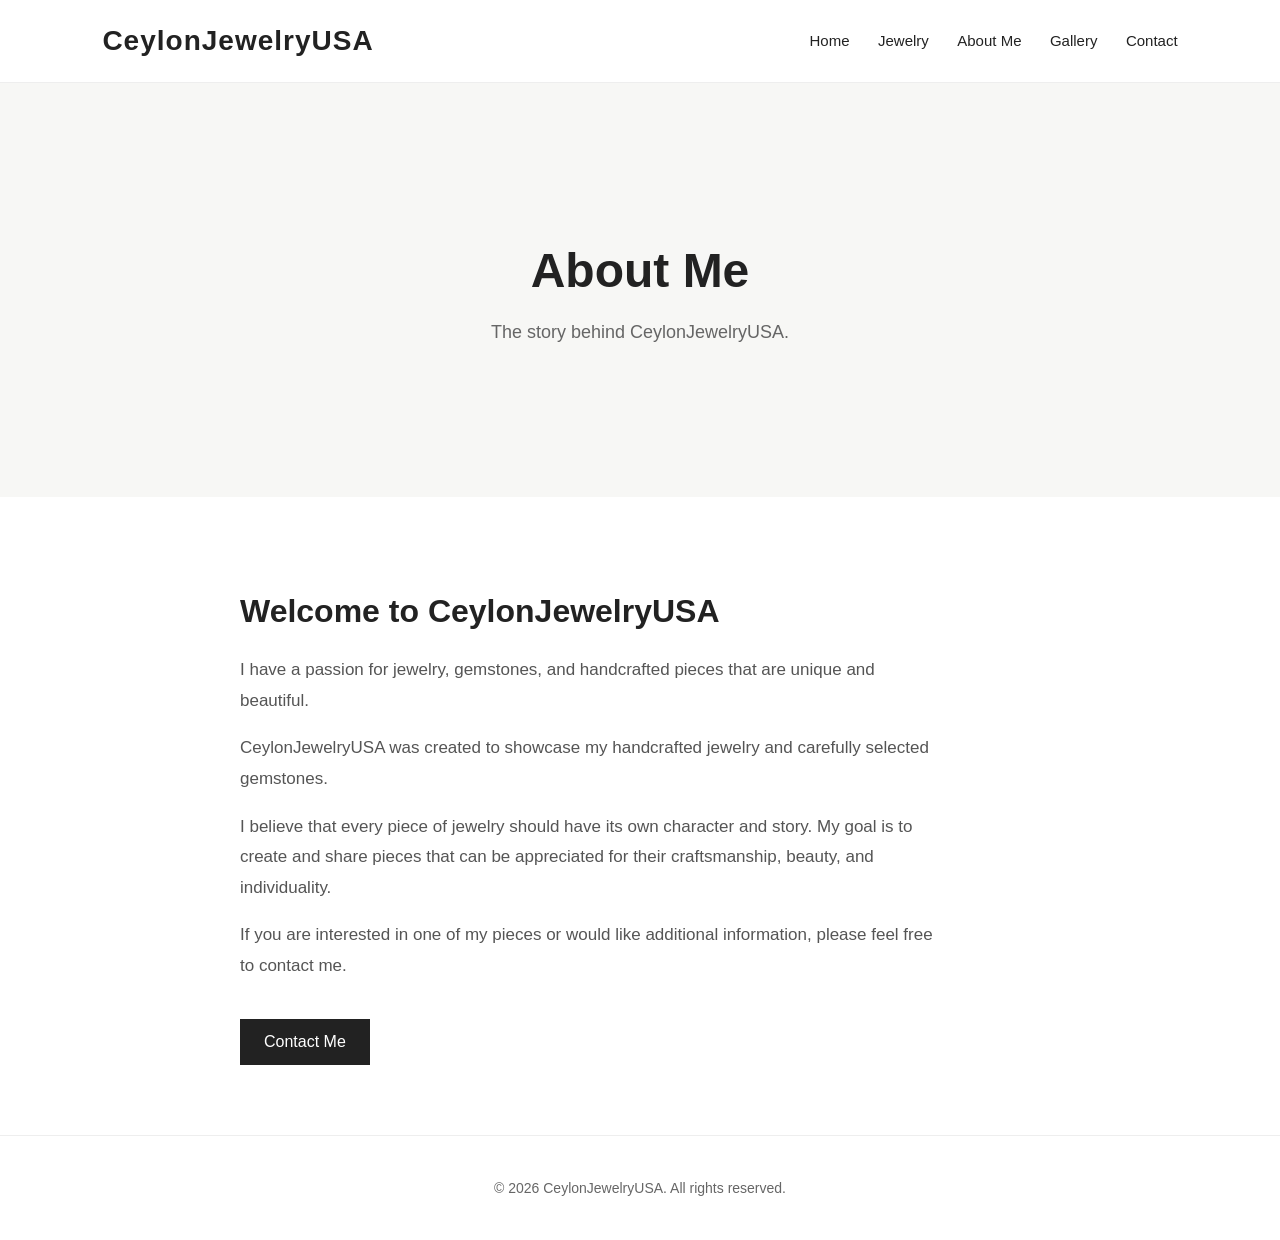
<file: about.html>
<!DOCTYPE html>
<html lang="en">
<head>
    <meta charset="UTF-8">
    <meta name="viewport" content="width=device-width, initial-scale=1.0">

    <title>About Me | CeylonJewelryUSA</title>

    <link rel="stylesheet" href="css/style.css">
</head>

<body>

    <header>
    <h1>
        <a href="index.html" class="logo">CeylonJewelryUSA</a>
    </h1>

    <button class="menu-button"
            aria-label="Open navigation menu">
        ☰
    </button>

    <nav class="main-nav">
        <a href="index.html">Home</a>
        <a href="jewelry.html">Jewelry</a>
        <a href="about.html">About Me</a>
        <a href="gallery.html">Gallery</a>
        <a href="contact.html">Contact</a>
    </nav>
</header>


    <main>

        <section class="page-intro">

            <h2>About Me</h2>

            <p>
                The story behind CeylonJewelryUSA.
            </p>

        </section>


        <section class="about-page">

            <h2>Welcome to CeylonJewelryUSA</h2>

            <p>
                I have a passion for jewelry, gemstones, and handcrafted
                pieces that are unique and beautiful.
            </p>

            <p>
                CeylonJewelryUSA was created to showcase my handcrafted
                jewelry and carefully selected gemstones.
            </p>

            <p>
                I believe that every piece of jewelry should have its own
                character and story. My goal is to create and share pieces
                that can be appreciated for their craftsmanship, beauty,
                and individuality.
            </p>

            <p>
                If you are interested in one of my pieces or would like
                additional information, please feel free to contact me.
            </p>

            <a href="contact.html">Contact Me</a>

        </section>

    </main>


    <footer>
        <p>&copy; 2026 CeylonJewelryUSA. All rights reserved.</p>
    </footer>

    <script src="js/script.js"></script>

</body>
</html>
</file>
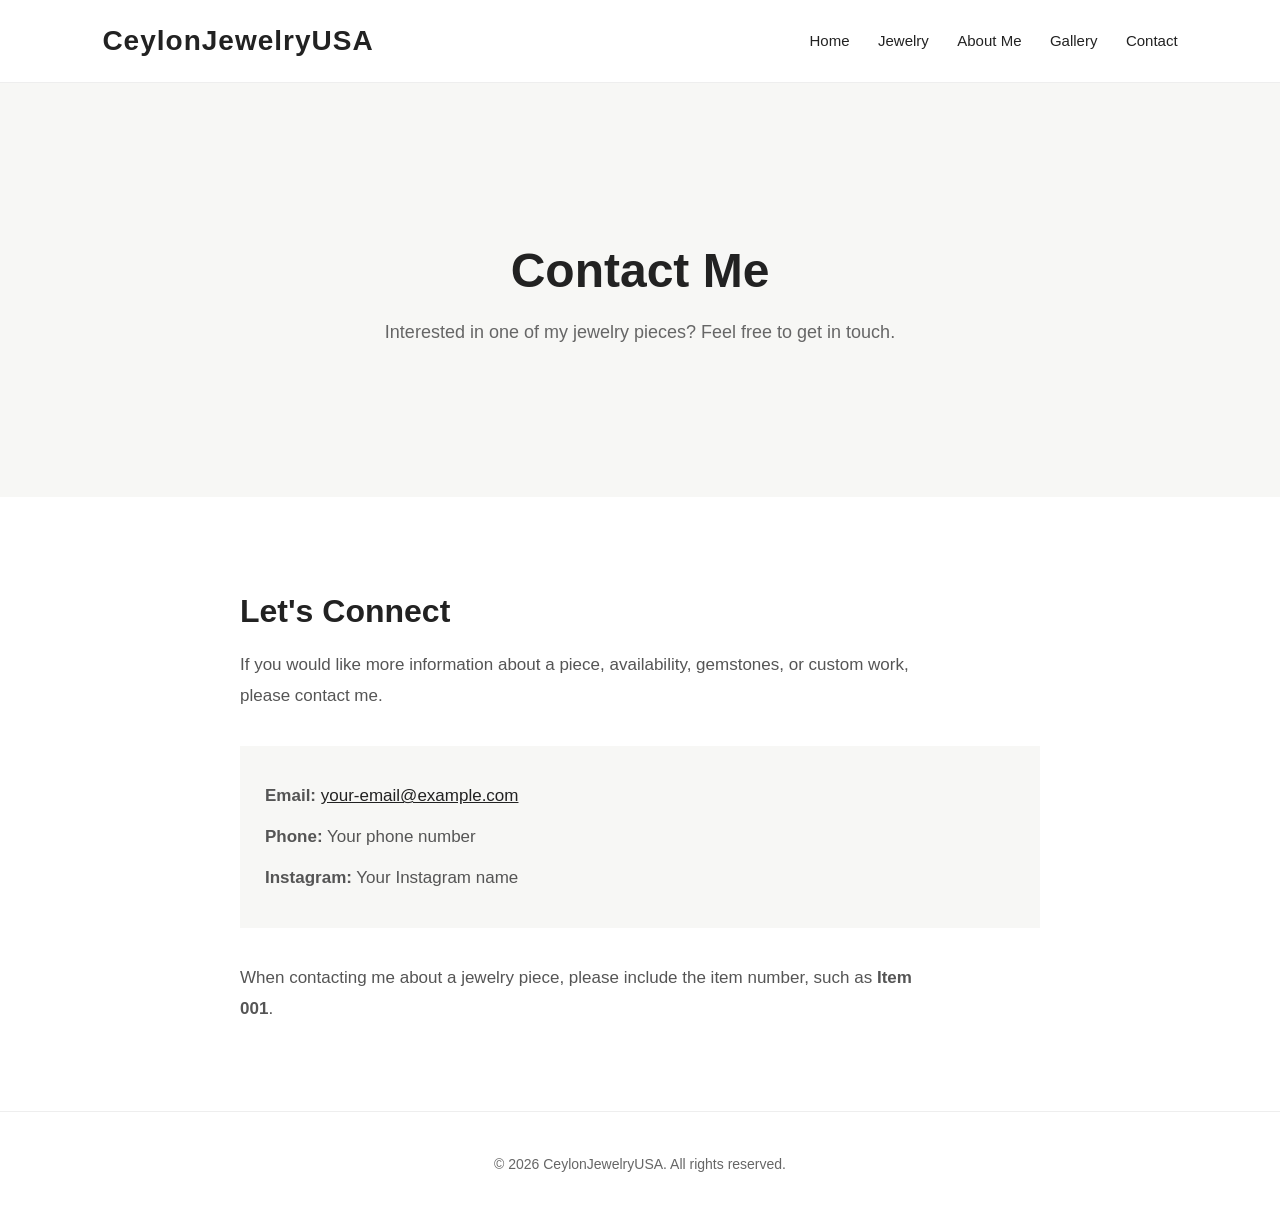
<file: contact.html>
<!DOCTYPE html>
<html lang="en">
<head>
    <meta charset="UTF-8">
    <meta name="viewport" content="width=device-width, initial-scale=1.0">

    <title>Contact | CeylonJewelryUSA</title>

    <link rel="stylesheet" href="css/style.css">
</head>

<body>

<header>
    <h1>
        <a href="index.html" class="logo">CeylonJewelryUSA</a>
    </h1>

    <button class="menu-button"
            aria-label="Open navigation menu">
        ☰
    </button>

    <nav class="main-nav">
        <a href="index.html">Home</a>
        <a href="jewelry.html">Jewelry</a>
        <a href="about.html">About Me</a>
        <a href="gallery.html">Gallery</a>
        <a href="contact.html">Contact</a>
    </nav>
</header>


    <main>

        <section class="page-intro">
            <h2>Contact Me</h2>

            <p>
                Interested in one of my jewelry pieces?
                Feel free to get in touch.
            </p>
        </section>


        <section class="contact-page">

            <h2>Let's Connect</h2>

            <p>
                If you would like more information about a piece,
                availability, gemstones, or custom work, please contact me.
            </p>


            <div class="contact-details">

                <p>
                    <strong>Email:</strong>
                    <a href="mailto:your-email@example.com">
                        your-email@example.com
                    </a>
                </p>

                <p>
                    <strong>Phone:</strong>
                    Your phone number
                </p>

                <p>
                    <strong>Instagram:</strong>
                    Your Instagram name
                </p>

            </div>


            <p>
                When contacting me about a jewelry piece, please include
                the item number, such as <strong>Item 001</strong>.
            </p>

        </section>

    </main>


    <footer>
        <p>&copy; 2026 CeylonJewelryUSA. All rights reserved.</p>
    </footer>

    <script src="js/script.js"></script>

</body>
</html>
</file>
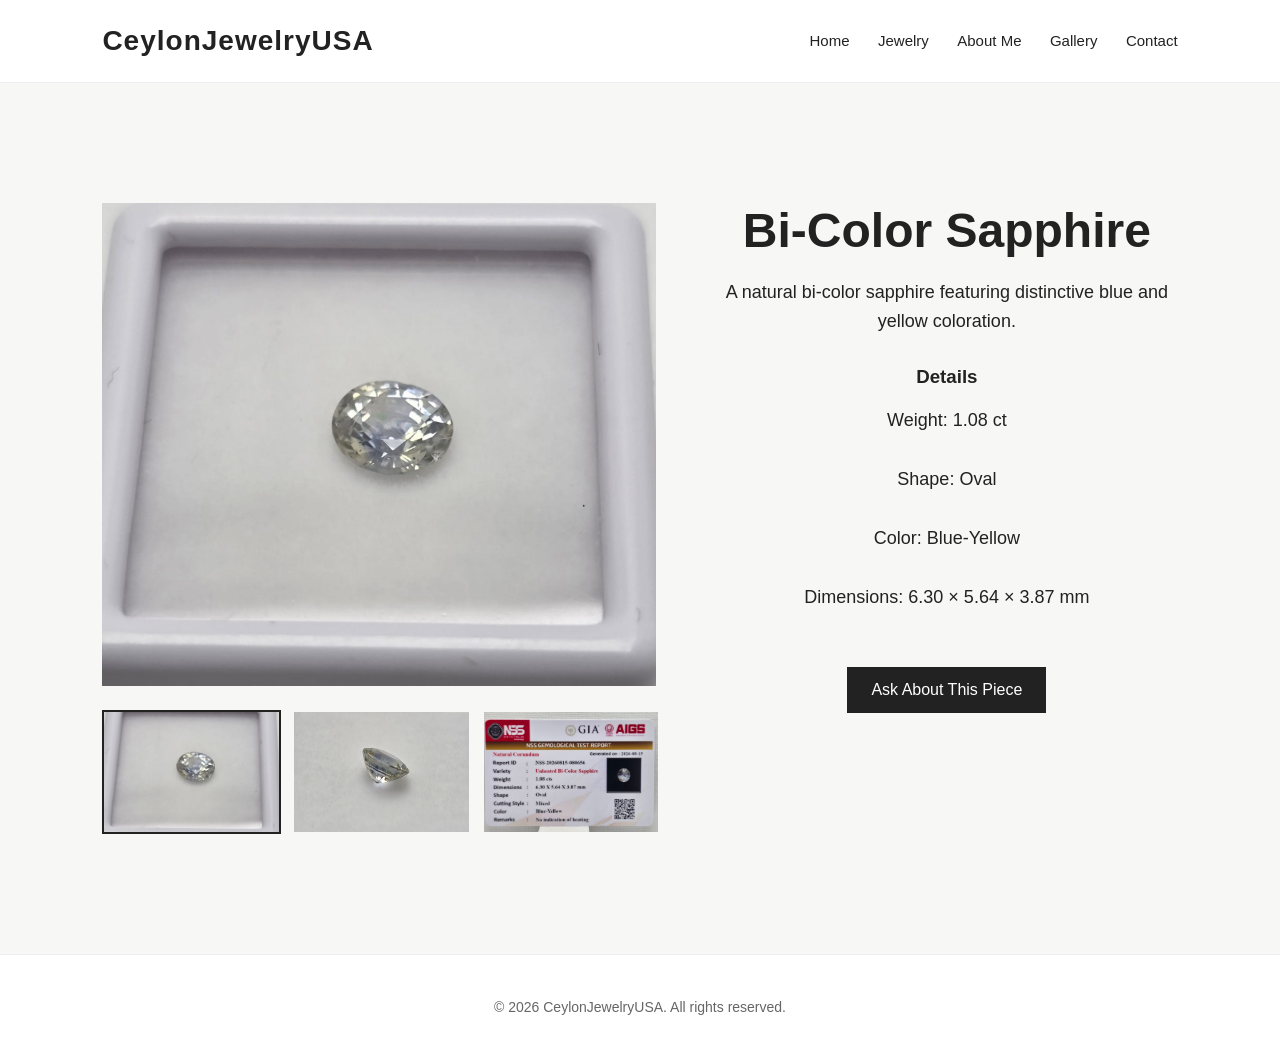
<file: jewelry-item-001.html>
<!DOCTYPE html>
<html lang="en">
<head>
    <meta charset="UTF-8">
    <meta name="viewport" content="width=device-width, initial-scale=1.0">

    <title>Bi-Color Sapphire | CeylonJewelryUSA</title>

    <link rel="stylesheet" href="css/style.css">
</head>

<body>

<header>
    <h1>
        <a href="index.html" class="logo">CeylonJewelryUSA</a>
    </h1>

    <button class="menu-button"
            aria-label="Open navigation menu">
        ☰
    </button>

    <nav class="main-nav">
        <a href="index.html">Home</a>
        <a href="jewelry.html">Jewelry</a>
        <a href="about.html">About Me</a>
        <a href="gallery.html">Gallery</a>
        <a href="contact.html">Contact</a>
    </nav>
</header>


    <main>

        <section class="item-page">

            <div class="item-images">

                <img class="main-item-image"
                     src="images/item-001-main.jpeg"
                     alt="Bi-color sapphire">

                <div class="thumbnail-row">

                    <img src="images/item-001-main.jpeg"
                         alt="Main view of bi-color sapphire">

                    <img src="images/item-001-detail.jpeg"
                         alt="Detailed view of bi-color sapphire">

                    <img src="images/item-001-certificate.jpeg"
                         alt="Certificate for bi-color sapphire">

                </div>

            </div>


            <div class="item-info">

                <h2>Bi-Color Sapphire</h2>

                <p>
                    A natural bi-color sapphire featuring distinctive
                    blue and yellow coloration.
                </p>

                <h3>Details</h3>

                <p>
                    Weight: 1.08 ct
                </p>

                <p>
                    Shape: Oval
                </p>

                <p>
                    Color: Blue-Yellow
                </p>

                <p>
                    Dimensions: 6.30 × 5.64 × 3.87 mm
                </p>

                <a href="contact.html">Ask About This Piece</a>

            </div>

        </section>

    </main>


    <footer>
        <p>&copy; 2026 CeylonJewelryUSA. All rights reserved.</p>
    </footer>

<script src="js/script.js"></script>

</body>
</html>
</file>
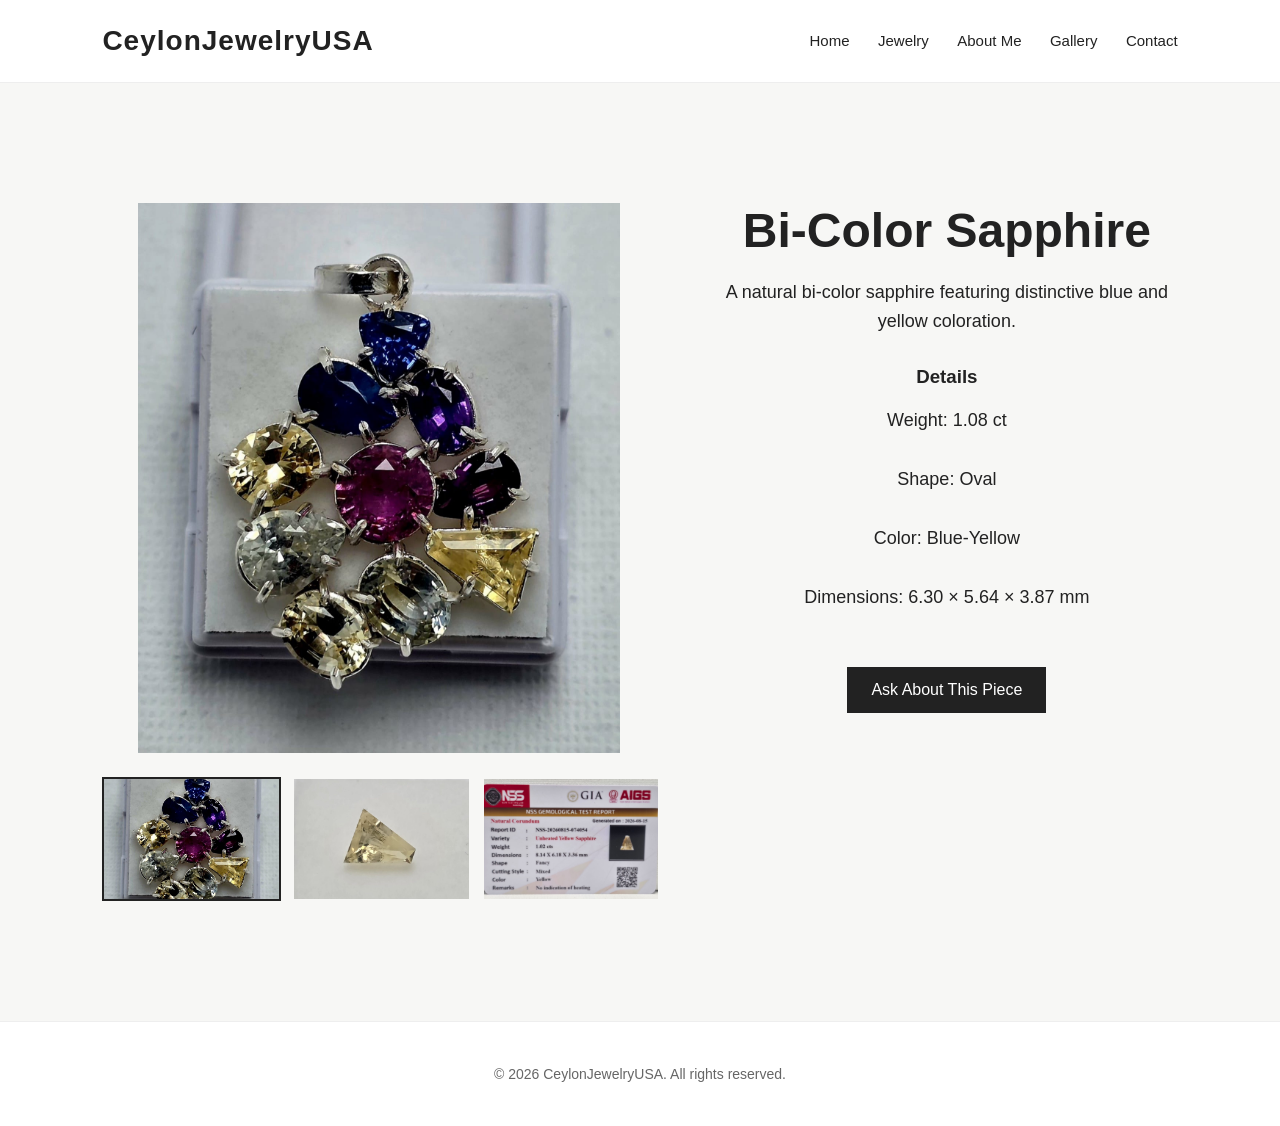
<file: jewelry-item-002.html>
<!DOCTYPE html>
<html lang="en">
<head>
    <meta charset="UTF-8">
    <meta name="viewport" content="width=device-width, initial-scale=1.0">

    <title>Bi-Color Sapphire | CeylonJewelryUSA</title>

    <link rel="stylesheet" href="css/style.css">
</head>

<body>

<header>
    <h1>
        <a href="index.html" class="logo">CeylonJewelryUSA</a>
    </h1>

    <button class="menu-button"
            aria-label="Open navigation menu">
        ☰
    </button>

    <nav class="main-nav">
        <a href="index.html">Home</a>
        <a href="jewelry.html">Jewelry</a>
        <a href="about.html">About Me</a>
        <a href="gallery.html">Gallery</a>
        <a href="contact.html">Contact</a>
    </nav>
</header>


    <main>

        <section class="item-page">

            <div class="item-images">

                <img class="main-item-image"
                     src="images/item-002-main.jpeg"
                     alt="Bi-color sapphire">

                <div class="thumbnail-row">

                    <img src="images/item-002-main.jpeg"
                         alt="Main view of bi-color sapphire">

                    <img src="images/item-002-detail.jpeg"
                         alt="Detailed view of bi-color sapphire">

                    <img src="images/item-002-certificate.jpeg"
                         alt="Certificate for bi-color sapphire">

                </div>

            </div>


            <div class="item-info">

                <h2>Bi-Color Sapphire</h2>

                <p>
                    A natural bi-color sapphire featuring distinctive
                    blue and yellow coloration.
                </p>

                <h3>Details</h3>

                <p>
                    Weight: 1.08 ct
                </p>

                <p>
                    Shape: Oval
                </p>

                <p>
                    Color: Blue-Yellow
                </p>

                <p>
                    Dimensions: 6.30 × 5.64 × 3.87 mm
                </p>

                <a href="contact.html">Ask About This Piece</a>

            </div>

        </section>

    </main>


    <footer>
        <p>&copy; 2026 CeylonJewelryUSA. All rights reserved.</p>
    </footer>

<script src="js/script.js"></script>


</body>
</html>
</file>
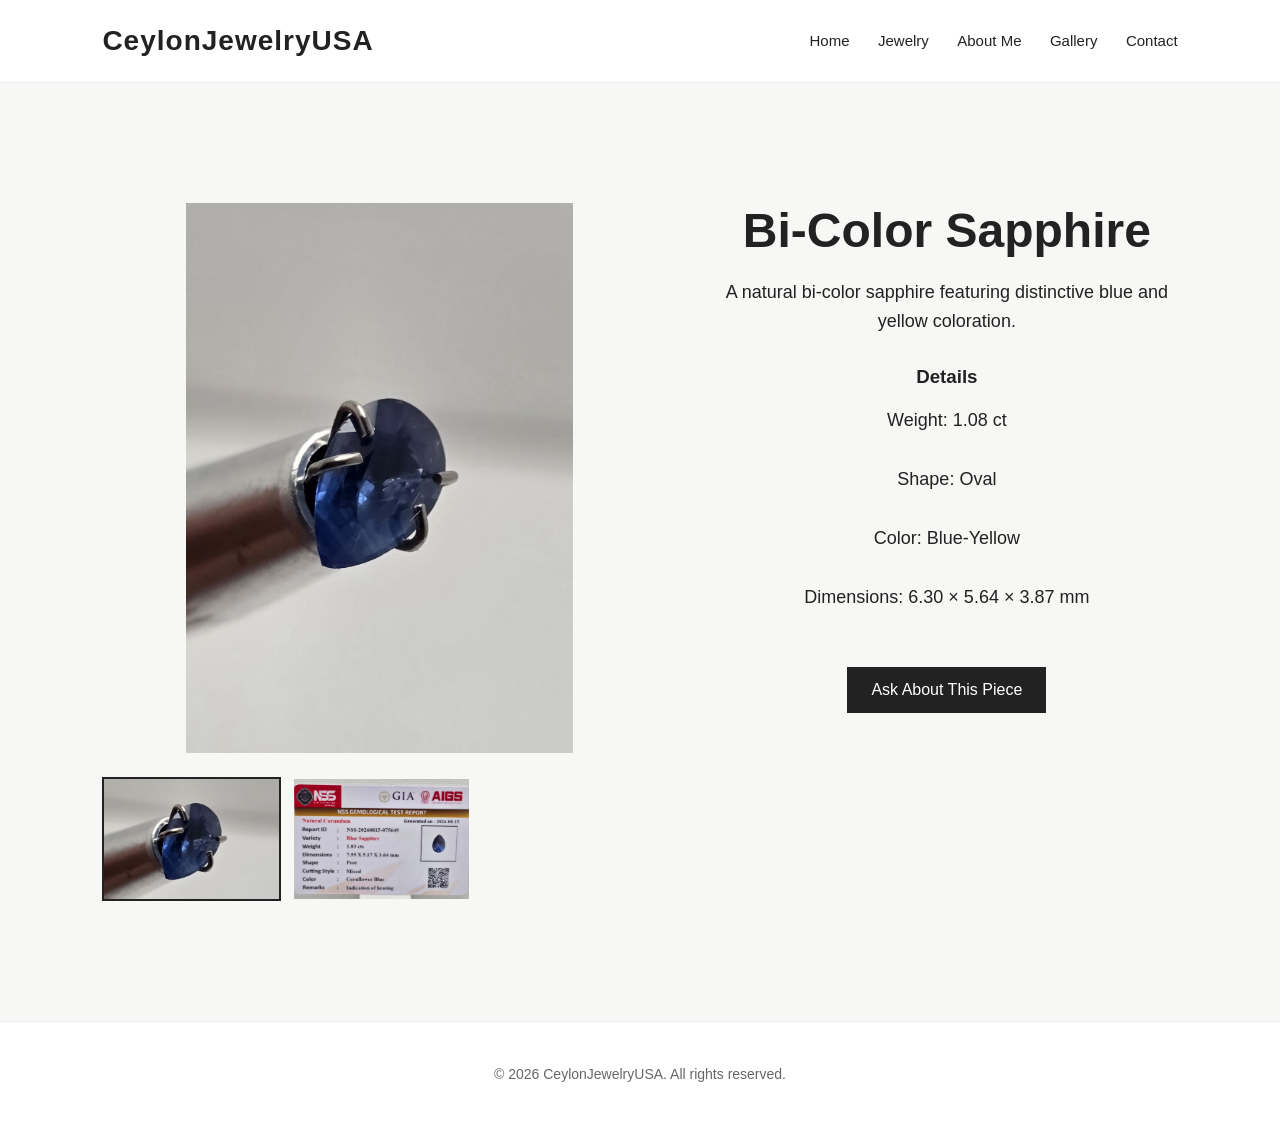
<file: jewelry-item-003.html>
<!DOCTYPE html>
<html lang="en">
<head>
    <meta charset="UTF-8">
    <meta name="viewport" content="width=device-width, initial-scale=1.0">

    <title>Bi-Color Sapphire | CeylonJewelryUSA</title>

    <link rel="stylesheet" href="css/style.css">
</head>

<body>

<header>
    <h1>
        <a href="index.html" class="logo">CeylonJewelryUSA</a>
    </h1>

    <button class="menu-button"
            aria-label="Open navigation menu">
        ☰
    </button>

    <nav class="main-nav">
        <a href="index.html">Home</a>
        <a href="jewelry.html">Jewelry</a>
        <a href="about.html">About Me</a>
        <a href="gallery.html">Gallery</a>
        <a href="contact.html">Contact</a>
    </nav>
</header>


    <main>

        <section class="item-page">

            <div class="item-images">

                <img class="main-item-image"
                     src="images/item-003-main.jpeg"
                     alt="Bi-color sapphire">

                <div class="thumbnail-row">

                    <img src="images/item-003-main.jpeg"
                         alt="Main view of bi-color sapphire">

                    <img src="images/item-003-detail.jpeg"
                         alt="Detailed view of bi-color sapphire">



                </div>

            </div>


            <div class="item-info">

                <h2>Bi-Color Sapphire</h2>

                <p>
                    A natural bi-color sapphire featuring distinctive
                    blue and yellow coloration.
                </p>

                <h3>Details</h3>

                <p>
                    Weight: 1.08 ct
                </p>

                <p>
                    Shape: Oval
                </p>

                <p>
                    Color: Blue-Yellow
                </p>

                <p>
                    Dimensions: 6.30 × 5.64 × 3.87 mm
                </p>

                <a href="contact.html">Ask About This Piece</a>

            </div>

        </section>

    </main>


    <footer>
        <p>&copy; 2026 CeylonJewelryUSA. All rights reserved.</p>
    </footer>

<script src="js/script.js"></script>

</body>
</html>
</file>
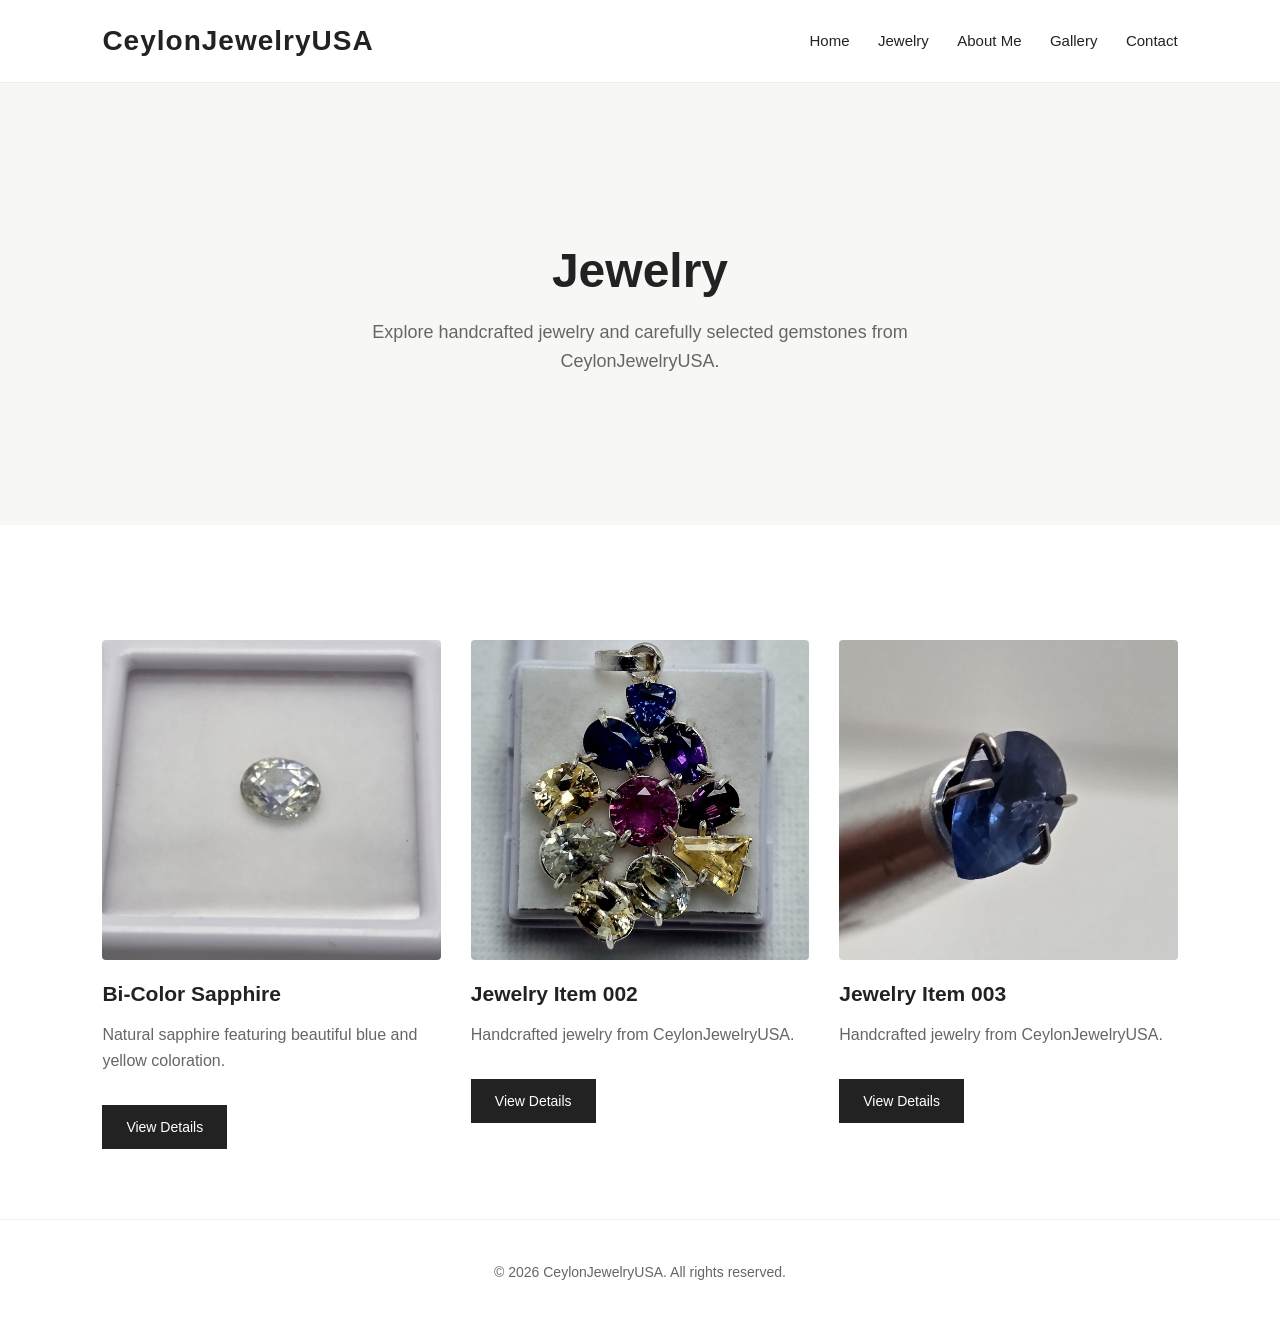
<file: jewelry.html>
<!DOCTYPE html>
<html lang="en">

<head>
    <meta charset="UTF-8">

    <meta name="viewport"
          content="width=device-width, initial-scale=1.0">

    <title>Jewelry | CeylonJewelryUSA</title>

    <meta name="description"
          content="Explore handcrafted jewelry and gemstones from CeylonJewelryUSA.">

    <link rel="stylesheet" href="css/style.css">
</head>


<body>

    <!-- HEADER -->
    <header>

        <h1>
            <a href="index.html" class="logo">
                CeylonJewelryUSA
            </a>
        </h1>

        <button class="menu-button"
                aria-label="Open navigation menu">
            ☰
        </button>

        <nav class="main-nav">
            <a href="index.html">Home</a>
            <a href="jewelry.html">Jewelry</a>
            <a href="about.html">About Me</a>
            <a href="gallery.html">Gallery</a>
            <a href="contact.html">Contact</a>
        </nav>

    </header>


    <!-- MAIN CONTENT -->
    <main>

        <!-- PAGE INTRO -->
        <section class="page-intro">

            <h2>Jewelry</h2>

            <p>
                Explore handcrafted jewelry and carefully selected
                gemstones from CeylonJewelryUSA.
            </p>

        </section>


        <!-- JEWELRY COLLECTION -->
        <section class="jewelry-page">

            <div class="jewelry-grid">


                <!-- ITEM 001 -->
                <div class="jewelry-card">

                    <img src="images/item-001-main.jpeg"
                         alt="Bi-color sapphire">

                    <h3>Bi-Color Sapphire</h3>

                    <p>
                        Natural sapphire featuring beautiful
                        blue and yellow coloration.
                    </p>

                    <a href="jewelry-item-001.html">
                        View Details
                    </a>

                </div>


                <!-- ITEM 002 -->
                <div class="jewelry-card">

                    <img src="images/item-002-main.jpeg"
                         alt="Jewelry item 002">

                    <h3>Jewelry Item 002</h3>

                    <p>
                        Handcrafted jewelry from
                        CeylonJewelryUSA.
                    </p>

                    <a href="jewelry-item-002.html">
                        View Details
                    </a>

                </div>

                <!-- ITEM 003 -->
                <div class="jewelry-card">

                    <img src="images/item-003-main.jpeg"
                         alt="Jewelry item 002">

                    <h3>Jewelry Item 003</h3>

                    <p>
                        Handcrafted jewelry from
                        CeylonJewelryUSA.
                    </p>

                    <a href="jewelry-item-003.html">
                        View Details
                    </a>

                </div>



            </div>

        </section>

    </main>


    <!-- FOOTER -->
    <footer>

        <p>
            &copy; 2026 CeylonJewelryUSA.
            All rights reserved.
        </p>

    </footer>


    <!-- JAVASCRIPT -->
    <script src="js/script.js"></script>

</body>

</html>
</file>
<file: css/style.css>
body {
    margin: 0;
    font-family: Arial, sans-serif;
    background-color: #ffffff;
    color: #222222;
}

header {
    padding: 25px 8%;
    display: flex;
    justify-content: space-between;
    align-items: center;
    border-bottom: 1px solid #eeeeee;
}

header h1 {
    margin: 0;
    font-size: 28px;
    letter-spacing: 1px;
}

nav a {
    margin-left: 24px;
    text-decoration: none;
    color: #222222;
    font-size: 15px;
}

nav a:hover {
    color: #777777;
}

main section {
    padding: 80px 8%;
}

main section:first-child {
    text-align: center;
    padding-top: 120px;
    padding-bottom: 120px;
    background-color: #f7f7f5;
}

main section:first-child h2 {
    font-size: 48px;
    margin-bottom: 20px;
}

main section:first-child p {
    font-size: 18px;
    line-height: 1.6;
    max-width: 600px;
    margin: 0 auto 30px;
}

main a {
    display: inline-block;
    text-decoration: none;
    color: white;
    background-color: #222222;
    padding: 14px 24px;
    margin-top: 10px;
}

main a:hover {
    background-color: #555555;
}

section h2 {
    font-size: 32px;
    margin-bottom: 20px;
}

section p {
    line-height: 1.7;
    max-width: 700px;
}

footer {
    text-align: center;
    padding: 30px;
    border-top: 1px solid #eeeeee;
    font-size: 14px;
    color: #666666;
}

@media (max-width: 700px) {
    header {
        flex-direction: column;
    }

    nav {
        margin-top: 20px;
    }

    nav a {
        margin: 0 8px;
    }

    main section:first-child h2 {
        font-size: 36px;
    }
}

.jewelry-grid {
    grid-template-columns: 1fr;
}

.featured {
    text-align: center;
}

.featured > p {
    margin-left: auto;
    margin-right: auto;
}

.jewelry-grid {
    display: grid;
    grid-template-columns: repeat(3, 1fr);
    gap: 30px;
    margin-top: 45px;
}

.jewelry-card {
    text-align: left;
}

.jewelry-card img {
    width: 100%;
    height: 320px;
    object-fit: cover;
    border-radius: 4px;
}

.jewelry-card h3 {
    font-size: 21px;
    margin: 18px 0 8px;
}

.jewelry-card p {
    color: #666666;
    line-height: 1.6;
}

.page-intro {
    text-align: center;
    background-color: #f7f7f5;
    padding: 80px 8%;
}

.page-intro h2 {
    font-size: 42px;
    margin-bottom: 15px;
}

.page-intro p {
    margin: 0 auto;
    max-width: 650px;
    color: #666666;
}

.jewelry-page {
    padding: 70px 8%;
}

.jewelry-page .jewelry-card a {
    margin-top: 15px;
    font-size: 14px;
}

.item-page {
    display: grid;
    grid-template-columns: 1.2fr 1fr;
    gap: 60px;
    padding: 80px 8%;
}

.main-item-image {
    width: 100%;
    max-height: 550px;
    object-fit: contain;
    background-color: #f7f7f5;
}

.thumbnail-row {
    display: grid;
    grid-template-columns: repeat(3, 1fr);
    gap: 15px;
    margin-top: 20px;
}

.thumbnail-row img {
    width: 100%;
    height: 120px;
    object-fit: cover;
    cursor: pointer;
    border: 2px solid transparent;
}

.thumbnail-row img.active {
    border-color: #222222;
}

.item-info h2 {
    font-size: 38px;
    margin-top: 0;
}

.item-info h3 {
    margin-top: 30px;
}

.item-info p {
    line-height: 1.7;
}

.item-info a {
    margin-top: 25px;
}

@media (max-width: 800px) {
    .item-page {
        grid-template-columns: 1fr;
    }
}

.about-page {
    max-width: 800px;
    margin: 0 auto;
    padding: 70px 8%;
}

.about-page h2 {
    font-size: 32px;
    margin-bottom: 25px;
}

.about-page p {
    font-size: 17px;
    line-height: 1.8;
    color: #555555;
}

.about-page a {
    margin-top: 20px;
}

.contact-page {
    max-width: 800px;
    margin: 0 auto;
    padding: 70px 8%;
}

.contact-page h2 {
    font-size: 32px;
    margin-bottom: 20px;
}

.contact-page p {
    font-size: 17px;
    line-height: 1.8;
    color: #555555;
}

.contact-details {
    margin: 35px 0;
    padding: 25px;
    background-color: #f7f7f5;
}

.contact-details p {
    margin: 10px 0;
}

.contact-details a {
    background: none;
    color: #222222;
    padding: 0;
    margin: 0;
    text-decoration: underline;
}

.gallery-page {
    padding: 70px 8%;
}

.gallery-grid {
    display: grid;
    grid-template-columns: repeat(3, 1fr);
    gap: 20px;
}

.gallery-grid img {
    width: 100%;
    height: 320px;
    object-fit: cover;
    display: block;
    border-radius: 4px;
}

@media (max-width: 900px) {
    .gallery-grid {
        grid-template-columns: repeat(2, 1fr);
    }
}

@media (max-width: 600px) {
    .gallery-grid {
        grid-template-columns: 1fr;
    }
}

.gallery-image {
    cursor: pointer;
}

.lightbox {
    display: none;
    position: fixed;
    z-index: 1000;
    left: 0;
    top: 0;
    width: 100%;
    height: 100%;
    background-color: rgba(0, 0, 0, 0.88);

    align-items: center;
    justify-content: center;
}

.lightbox img {
    max-width: 90%;
    max-height: 85%;
    object-fit: contain;
}

.lightbox-close {
    position: absolute;
    top: 20px;
    right: 35px;
    color: white;
    font-size: 42px;
    cursor: pointer;
}

.logo {
    color: #222222;
    text-decoration: none;
}

.menu-button {
    display: none;
    background: none;
    border: none;
    font-size: 28px;
    cursor: pointer;
}

@media (max-width: 700px) {

    header {
        position: relative;
        flex-direction: row;
        justify-content: space-between;
    }

    header h1 {
        font-size: 21px;
    }

    .menu-button {
        display: block;
    }

    .main-nav {
        display: none;
        position: absolute;
        top: 100%;
        left: 0;
        width: 100%;
        background-color: #ffffff;
        border-bottom: 1px solid #eeeeee;
        z-index: 100;
    }

    .main-nav.open {
        display: flex;
        flex-direction: column;
    }

    .main-nav a {
        margin: 0;
        padding: 16px 8%;
        border-top: 1px solid #eeeeee;
    }
}
</file>
